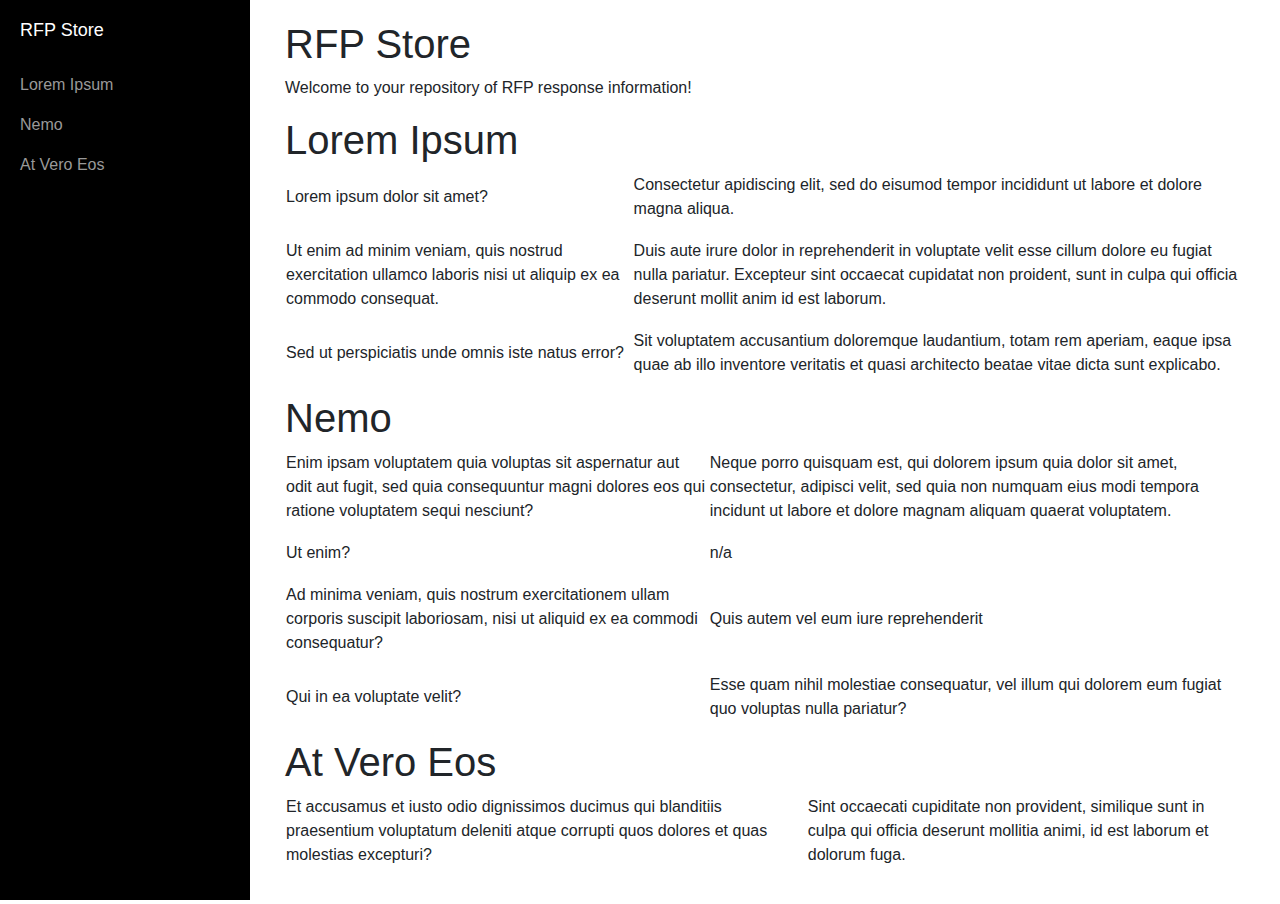
<file: output/sample.html>
<!DOCTYPE html>
<html lang="en">

<head>

    <meta charset="utf-8">
    <meta name="viewport" content="width=device-width, initial-scale=1, shrink-to-fit=no">
    <meta name="description" content="">
    <meta name="author" content="">

    <title>RFP Store</title>

    <!-- Bootstrap core CSS -->
    <link href="vendor/bootstrap/css/bootstrap.min.css" rel="stylesheet">

    <!-- Custom styles for this template -->
    <link href="css/simple-sidebar.css" rel="stylesheet">

</head>

<body>

    <div id="wrapper">

        <!-- Sidebar -->
        <div id="sidebar-wrapper">
            <ul class="sidebar-nav">
                <li class="sidebar-brand">
                    <a href="#">
                        RFP Store
                    </a>
                </li>
                    <li>
                        <a href="#lorem-ipsum">Lorem Ipsum</a>
                    </li>
                    <li>
                        <a href="#nemo">Nemo</a>
                    </li>
                    <li>
                        <a href="#at-vero-eos">At Vero Eos</a>
                    </li>

			</ul>
        </div>
        <!-- /#sidebar-wrapper -->

        <!-- Page Content -->
        <div id="page-content-wrapper">
            <div class="container-fluid">
                <h1>RFP Store</h1>
                <p>Welcome to your repository of RFP response information!</p>

                <h1 id="lorem-ipsum">Lorem Ipsum</h1>
                <table>                <tr><td>                <p>Lorem ipsum dolor sit amet?</p>
                <p></p>
</td><td>                <p>Consectetur apidiscing elit, sed do eisumod tempor incididunt ut labore et dolore magna aliqua.</p>
                <p></p>
</td></tr>                <tr><td>                <p>Ut enim ad minim veniam, quis nostrud exercitation ullamco laboris nisi ut aliquip ex ea commodo consequat.</p>
                <p></p>
</td><td>                <p>Duis aute irure dolor in reprehenderit in voluptate velit esse cillum dolore eu fugiat nulla pariatur. Excepteur sint occaecat cupidatat non proident, sunt in culpa qui officia deserunt mollit anim id est laborum.</p>
                <p></p>
</td></tr>                <tr><td>                <p>Sed ut perspiciatis unde omnis iste natus error?</p>
                <p></p>
</td><td>                <p>Sit voluptatem accusantium doloremque laudantium, totam rem aperiam, eaque ipsa quae ab illo inventore veritatis et quasi architecto beatae vitae dicta sunt explicabo.</p>
                <p></p>
</td></tr>                </table>                <h1 id="nemo">Nemo</h1>
                <table>                <tr><td>                <p>Enim ipsam voluptatem quia voluptas sit aspernatur aut odit aut fugit, sed quia consequuntur magni dolores eos qui ratione voluptatem sequi nesciunt?</p>
                <p></p>
</td><td>                <p>Neque porro quisquam est, qui dolorem ipsum quia dolor sit amet, consectetur, adipisci velit, sed quia non numquam eius modi tempora incidunt ut labore et dolore magnam aliquam quaerat voluptatem.</p>
                <p></p>
</td></tr>                <tr><td>                <p>Ut enim?</p>
                <p></p>
</td><td>                <p>n/a</p>
                <p></p>
</td></tr>                <tr><td>                <p>Ad minima veniam, quis nostrum exercitationem ullam corporis suscipit laboriosam, nisi ut aliquid ex ea commodi consequatur?</p>
                <p></p>
</td><td>                <p>Quis autem vel eum iure reprehenderit</p>
                <p></p>
</td></tr>                <tr><td>                <p>Qui in ea voluptate velit?</p>
                <p></p>
</td><td>                <p>Esse quam nihil molestiae consequatur, vel illum qui dolorem eum fugiat quo voluptas nulla pariatur?</p>
                <p></p>
</td></tr>                </table>                <h1 id="at-vero-eos">At Vero Eos</h1>
                <table>                <tr><td>                <p>Et accusamus et iusto odio dignissimos ducimus qui blanditiis praesentium voluptatum deleniti atque corrupti quos dolores et quas molestias excepturi?</p>
                <p></p>
</td><td>                <p>Sint occaecati cupiditate non provident, similique sunt in culpa qui officia deserunt mollitia animi, id est laborum et dolorum fuga.</p>
                <p></p>
</td></tr>                </table>
            </div>
        </div>
        <!-- /#page-content-wrapper -->

    </div>
    <!-- /#wrapper -->

    <!-- Bootstrap core JavaScript -->
    <script src="vendor/jquery/jquery.min.js"></script>
    <script src="vendor/bootstrap/js/bootstrap.bundle.min.js"></script>

    <!-- Menu Toggle Script -->
    <script>
    $("#menu-toggle").click(function(e) {
        e.preventDefault();
        $("#wrapper").toggleClass("toggled");
    });
    </script>

</body>

</html>
</file>
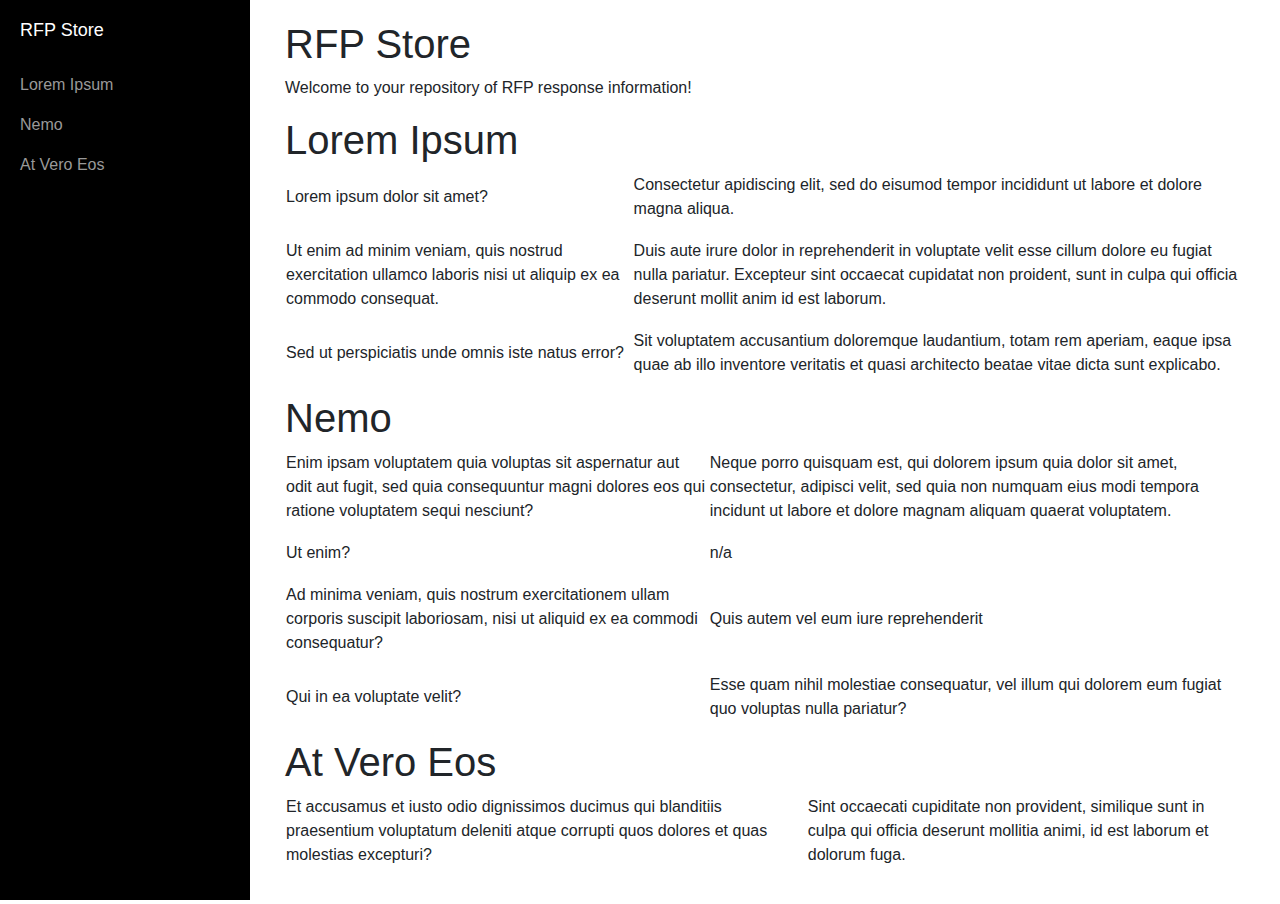
<file: template/sample.html>
<!DOCTYPE html>
<html lang="en">

<head>

    <meta charset="utf-8">
    <meta name="viewport" content="width=device-width, initial-scale=1, shrink-to-fit=no">
    <meta name="description" content="">
    <meta name="author" content="">

    <title>RFP Store</title>

    <!-- Bootstrap core CSS -->
    <link href="vendor/bootstrap/css/bootstrap.min.css" rel="stylesheet">

    <!-- Custom styles for this template -->
    <link href="css/simple-sidebar.css" rel="stylesheet">

</head>

<body>

    <div id="wrapper">

        <!-- Sidebar -->
        <div id="sidebar-wrapper">
            <ul class="sidebar-nav">
                <li class="sidebar-brand">
                    <a href="#">
                        RFP Store
                    </a>
                </li>
                    <li>
                        <a href="#lorem-ipsum">Lorem Ipsum</a>
                    </li>
                    <li>
                        <a href="#nemo">Nemo</a>
                    </li>
                    <li>
                        <a href="#at-vero-eos">At Vero Eos</a>
                    </li>

			</ul>
        </div>
        <!-- /#sidebar-wrapper -->

        <!-- Page Content -->
        <div id="page-content-wrapper">
            <div class="container-fluid">
                <h1>RFP Store</h1>
                <p>Welcome to your repository of RFP response information!</p>

                <h1 id="lorem-ipsum">Lorem Ipsum</h1>
                <table>                <tr><td>                <p>Lorem ipsum dolor sit amet?</p>
                <p></p>
</td><td>                <p>Consectetur apidiscing elit, sed do eisumod tempor incididunt ut labore et dolore magna aliqua.</p>
                <p></p>
</td></tr>                <tr><td>                <p>Ut enim ad minim veniam, quis nostrud exercitation ullamco laboris nisi ut aliquip ex ea commodo consequat.</p>
                <p></p>
</td><td>                <p>Duis aute irure dolor in reprehenderit in voluptate velit esse cillum dolore eu fugiat nulla pariatur. Excepteur sint occaecat cupidatat non proident, sunt in culpa qui officia deserunt mollit anim id est laborum.</p>
                <p></p>
</td></tr>                <tr><td>                <p>Sed ut perspiciatis unde omnis iste natus error?</p>
                <p></p>
</td><td>                <p>Sit voluptatem accusantium doloremque laudantium, totam rem aperiam, eaque ipsa quae ab illo inventore veritatis et quasi architecto beatae vitae dicta sunt explicabo.</p>
                <p></p>
</td></tr>                </table>                <h1 id="nemo">Nemo</h1>
                <table>                <tr><td>                <p>Enim ipsam voluptatem quia voluptas sit aspernatur aut odit aut fugit, sed quia consequuntur magni dolores eos qui ratione voluptatem sequi nesciunt?</p>
                <p></p>
</td><td>                <p>Neque porro quisquam est, qui dolorem ipsum quia dolor sit amet, consectetur, adipisci velit, sed quia non numquam eius modi tempora incidunt ut labore et dolore magnam aliquam quaerat voluptatem.</p>
                <p></p>
</td></tr>                <tr><td>                <p>Ut enim?</p>
                <p></p>
</td><td>                <p>n/a</p>
                <p></p>
</td></tr>                <tr><td>                <p>Ad minima veniam, quis nostrum exercitationem ullam corporis suscipit laboriosam, nisi ut aliquid ex ea commodi consequatur?</p>
                <p></p>
</td><td>                <p>Quis autem vel eum iure reprehenderit</p>
                <p></p>
</td></tr>                <tr><td>                <p>Qui in ea voluptate velit?</p>
                <p></p>
</td><td>                <p>Esse quam nihil molestiae consequatur, vel illum qui dolorem eum fugiat quo voluptas nulla pariatur?</p>
                <p></p>
</td></tr>                </table>                <h1 id="at-vero-eos">At Vero Eos</h1>
                <table>                <tr><td>                <p>Et accusamus et iusto odio dignissimos ducimus qui blanditiis praesentium voluptatum deleniti atque corrupti quos dolores et quas molestias excepturi?</p>
                <p></p>
</td><td>                <p>Sint occaecati cupiditate non provident, similique sunt in culpa qui officia deserunt mollitia animi, id est laborum et dolorum fuga.</p>
                <p></p>
</td></tr>                </table>
            </div>
        </div>
        <!-- /#page-content-wrapper -->

    </div>
    <!-- /#wrapper -->

    <!-- Bootstrap core JavaScript -->
    <script src="vendor/jquery/jquery.min.js"></script>
    <script src="vendor/bootstrap/js/bootstrap.bundle.min.js"></script>

    <!-- Menu Toggle Script -->
    <script>
    $("#menu-toggle").click(function(e) {
        e.preventDefault();
        $("#wrapper").toggleClass("toggled");
    });
    </script>

</body>

</html>
</file>
<file: output/css/simple-sidebar.css>
/*!
 * Start Bootstrap - Simple Sidebar (https://startbootstrap.com/template-overviews/simple-sidebar)
 * Copyright 2013-2017 Start Bootstrap
 * Licensed under MIT (https://github.com/BlackrockDigital/startbootstrap-simple-sidebar/blob/master/LICENSE)
 */

body {
  overflow-x: hidden;
}

#wrapper {
  padding-left: 0;
  -webkit-transition: all 0.5s ease;
  -moz-transition: all 0.5s ease;
  -o-transition: all 0.5s ease;
  transition: all 0.5s ease;
}

#wrapper.toggled {
  padding-left: 250px;
}

#sidebar-wrapper {
  z-index: 1000;
  position: fixed;
  left: 250px;
  width: 0;
  height: 100%;
  margin-left: -250px;
  overflow-y: auto;
  background: #000;
  -webkit-transition: all 0.5s ease;
  -moz-transition: all 0.5s ease;
  -o-transition: all 0.5s ease;
  transition: all 0.5s ease;
}

#wrapper.toggled #sidebar-wrapper {
  width: 250px;
}

#page-content-wrapper {
  width: 100%;
  position: absolute;
  padding: 15px;
}

#wrapper.toggled #page-content-wrapper {
  position: absolute;
  margin-right: -250px;
}


/* Sidebar Styles */

.sidebar-nav {
  position: absolute;
  top: 0;
  width: 250px;
  margin: 0;
  padding: 0;
  list-style: none;
}

.sidebar-nav li {
  text-indent: 20px;
  line-height: 40px;
}

.sidebar-nav li a {
  display: block;
  text-decoration: none;
  color: #999999;
}

.sidebar-nav li a:hover {
  text-decoration: none;
  color: #fff;
  background: rgba(255, 255, 255, 0.2);
}

.sidebar-nav li a:active, .sidebar-nav li a:focus {
  text-decoration: none;
}

.sidebar-nav>.sidebar-brand {
  height: 65px;
  font-size: 18px;
  line-height: 60px;
}

.sidebar-nav>.sidebar-brand a {
  color: #999999;
}

.sidebar-nav>.sidebar-brand a:hover {
  color: #fff;
  background: none;
}

@media(min-width:768px) {
  #wrapper {
    padding-left: 0;
  }
  #wrapper.toggled {
    padding-left: 250px;
  }
  #sidebar-wrapper {
    width: 0;
  }
  #wrapper.toggled #sidebar-wrapper {
    width: 250px;
  }
  #page-content-wrapper {
    padding: 20px;
    position: relative;
  }
  #wrapper.toggled #page-content-wrapper {
    position: relative;
    margin-right: 0;
  }
}

@media (min-width: 768px) {
  #wrapper {
    padding-left: 250px;
  }

  #wrapper #sidebar-wrapper {
    width: 250px;
  }

  #wrapper #page-content-wrapper {
    position: relative;
    margin-right: 0;
  }
  #menu-toggle {
    display: none;
  }
}
</file>
<file: template/css/simple-sidebar.css>
/*!
 * Start Bootstrap - Simple Sidebar (https://startbootstrap.com/template-overviews/simple-sidebar)
 * Copyright 2013-2017 Start Bootstrap
 * Licensed under MIT (https://github.com/BlackrockDigital/startbootstrap-simple-sidebar/blob/master/LICENSE)
 */

body {
  overflow-x: hidden;
}

#wrapper {
  padding-left: 0;
  -webkit-transition: all 0.5s ease;
  -moz-transition: all 0.5s ease;
  -o-transition: all 0.5s ease;
  transition: all 0.5s ease;
}

#wrapper.toggled {
  padding-left: 250px;
}

#sidebar-wrapper {
  z-index: 1000;
  position: fixed;
  left: 250px;
  width: 0;
  height: 100%;
  margin-left: -250px;
  overflow-y: auto;
  background: #000;
  -webkit-transition: all 0.5s ease;
  -moz-transition: all 0.5s ease;
  -o-transition: all 0.5s ease;
  transition: all 0.5s ease;
}

#wrapper.toggled #sidebar-wrapper {
  width: 250px;
}

#page-content-wrapper {
  width: 100%;
  position: absolute;
  padding: 15px;
}

#wrapper.toggled #page-content-wrapper {
  position: absolute;
  margin-right: -250px;
}


/* Sidebar Styles */

.sidebar-nav {
  position: absolute;
  top: 0;
  width: 250px;
  margin: 0;
  padding: 0;
  list-style: none;
}

.sidebar-nav li {
  text-indent: 20px;
  line-height: 40px;
}

.sidebar-nav li a {
  display: block;
  text-decoration: none;
  color: #999999;
}

.sidebar-nav li a:hover {
  text-decoration: none;
  color: #fff;
  background: rgba(255, 255, 255, 0.2);
}

.sidebar-nav li a:active, .sidebar-nav li a:focus {
  text-decoration: none;
}

.sidebar-nav>.sidebar-brand {
  height: 65px;
  font-size: 18px;
  line-height: 60px;
}

.sidebar-nav>.sidebar-brand a {
  color: #999999;
}

.sidebar-nav>.sidebar-brand a:hover {
  color: #fff;
  background: none;
}

@media(min-width:768px) {
  #wrapper {
    padding-left: 0;
  }
  #wrapper.toggled {
    padding-left: 250px;
  }
  #sidebar-wrapper {
    width: 0;
  }
  #wrapper.toggled #sidebar-wrapper {
    width: 250px;
  }
  #page-content-wrapper {
    padding: 20px;
    position: relative;
  }
  #wrapper.toggled #page-content-wrapper {
    position: relative;
    margin-right: 0;
  }
}

@media (min-width: 768px) {
  #wrapper {
    padding-left: 250px;
  }

  #wrapper #sidebar-wrapper {
    width: 250px;
  }

  #wrapper #page-content-wrapper {
    position: relative;
    margin-right: 0;
  }
  #menu-toggle {
    display: none;
  }
}
</file>
